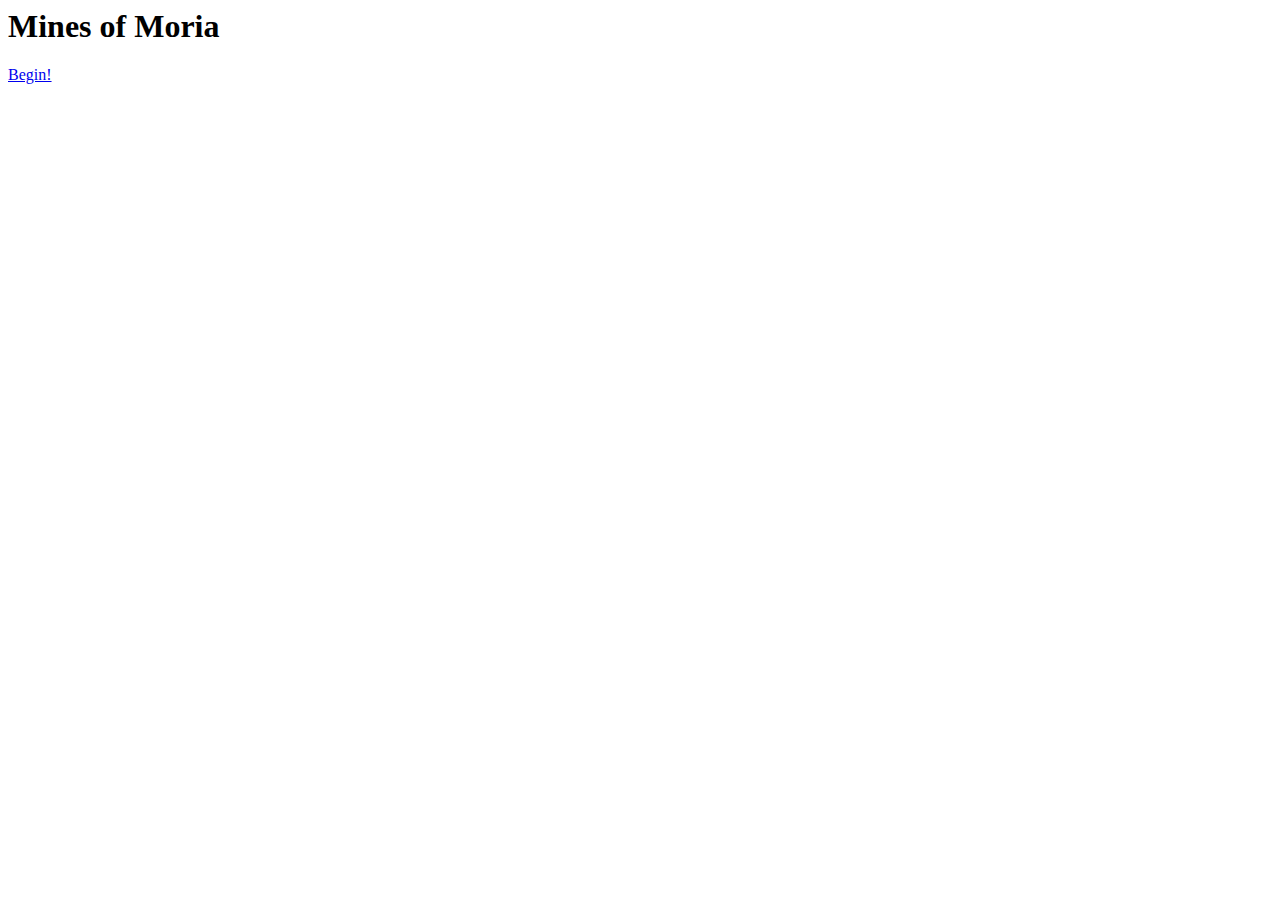
<file: index.html>
<html>

    <head>
        
    </head>

    <body>
        <main class="card">
            <h1>Mines of Moria</h1>
            <div class="actions">
                <a href="game/index.html">Begin!</a>
            </div>
        </main>
    </body>

</html>
</file>
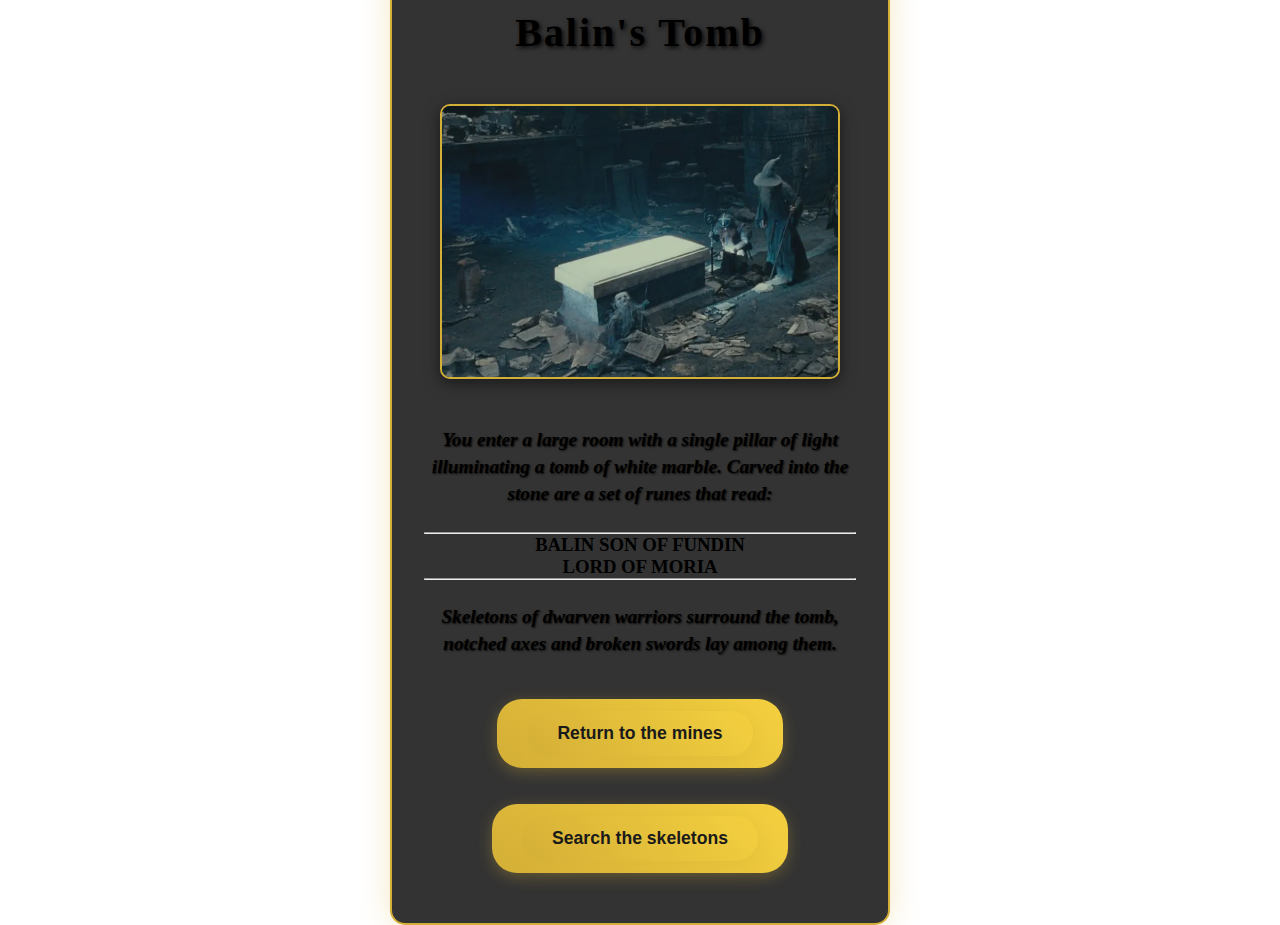
<file: game/scenes/balins_tomb.html>
<html>
    <head>
        <meta charset="UTF-8">
        <meta name="viewport" content="width=device-width, initial-scale=1.0">
        <title>Tomb of Balin - Mines of Moria</title>
        <link rel="stylesheet" href="../styles/styles.css">
    </head>

    <body class="tomb">
        <main class="card">
            <h1>Balin's Tomb</h1>
            <img src="../assets/balins_tomb.webp" alt="Balin's Tomb">
            <h2>You enter a large room with a single pillar of light illuminating a tomb of white marble. Carved into the stone are a set of runes that read:</h2>
            <hr>
            <h3>BALIN SON OF FUNDIN</h3>
            <h3>LORD OF MORIA</h3>
            <hr>
            <h2>Skeletons of dwarven warriors surround the tomb, notched axes and broken swords lay among them.</h2>
            <button>
              <a href="moria.html">Return to the mines</a>
            </button>
            <button>
              <a href="treasure.html">Search the skeletons</a>
            </button>
        </main>
        <script src="../scripts/maintain_query.js"></script>
    </body>
</html>
</file>
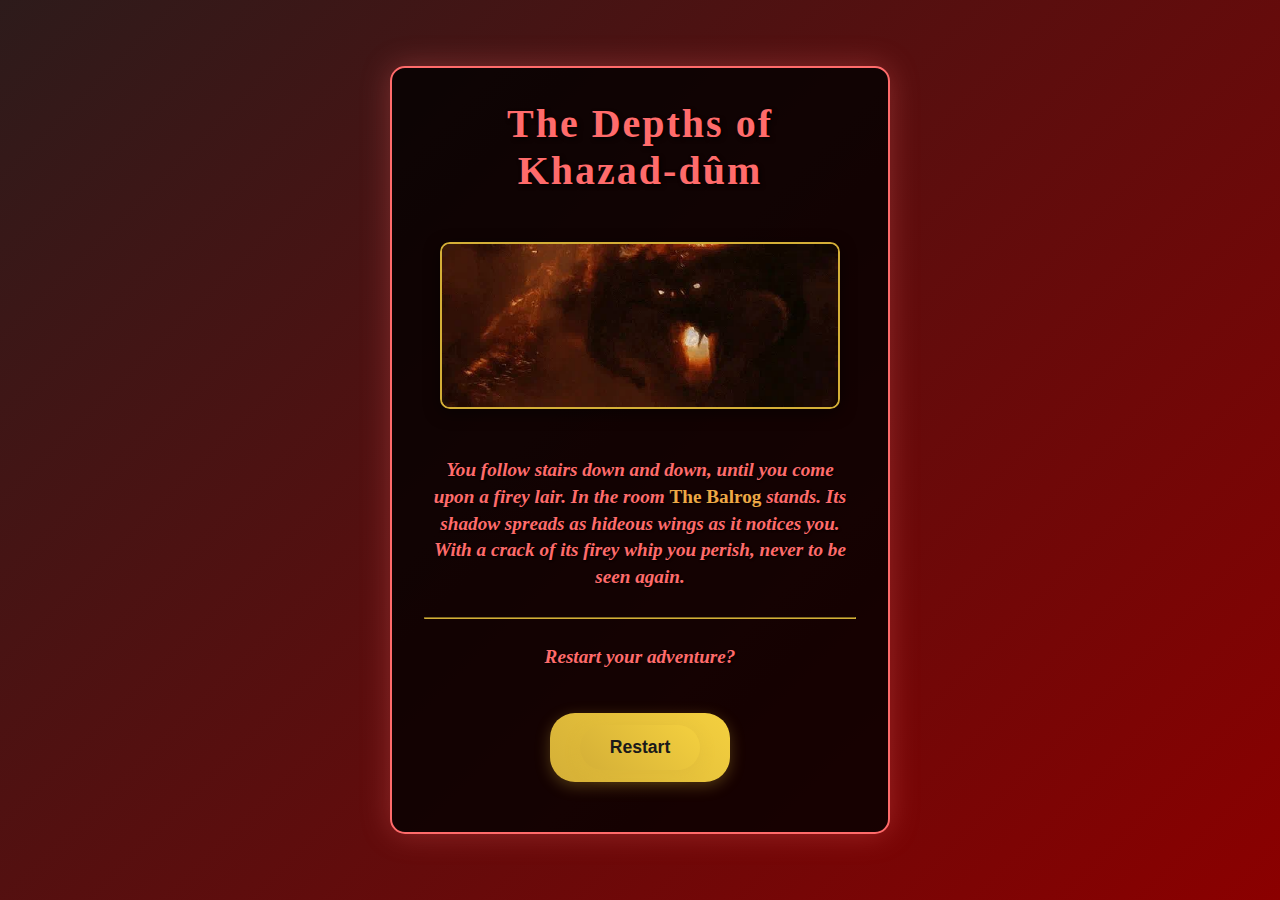
<file: game/scenes/balrog.html>
<html>
    <head>
        <meta charset="UTF-8">
        <meta name="viewport" content="width=device-width, initial-scale=1.0">
        <title>Depths of Khazad-dûm - Mines of Moria</title>
        <link rel="stylesheet" href="../styles/styles.css">
    </head>

    <body class="balrog">
        <main class="card">
            <h1>The Depths of Khazad-dûm</h1>
            <img src="../assets/balrog.webp" alt="Balrog roaring">
            <h2>You follow stairs down and down, until you come upon a firey lair. In the room <strong>The Balrog</strong> stands. 
              Its shadow spreads as hideous wings as it notices you. With a crack of its firey whip you perish, never to be seen again.</h2>
            <hr>
            <h2>Restart your adventure?</h2>
            <button>
              <a href="../../index.html">Restart</a>
            </button>
        </main>
    </body>
</html
</file>
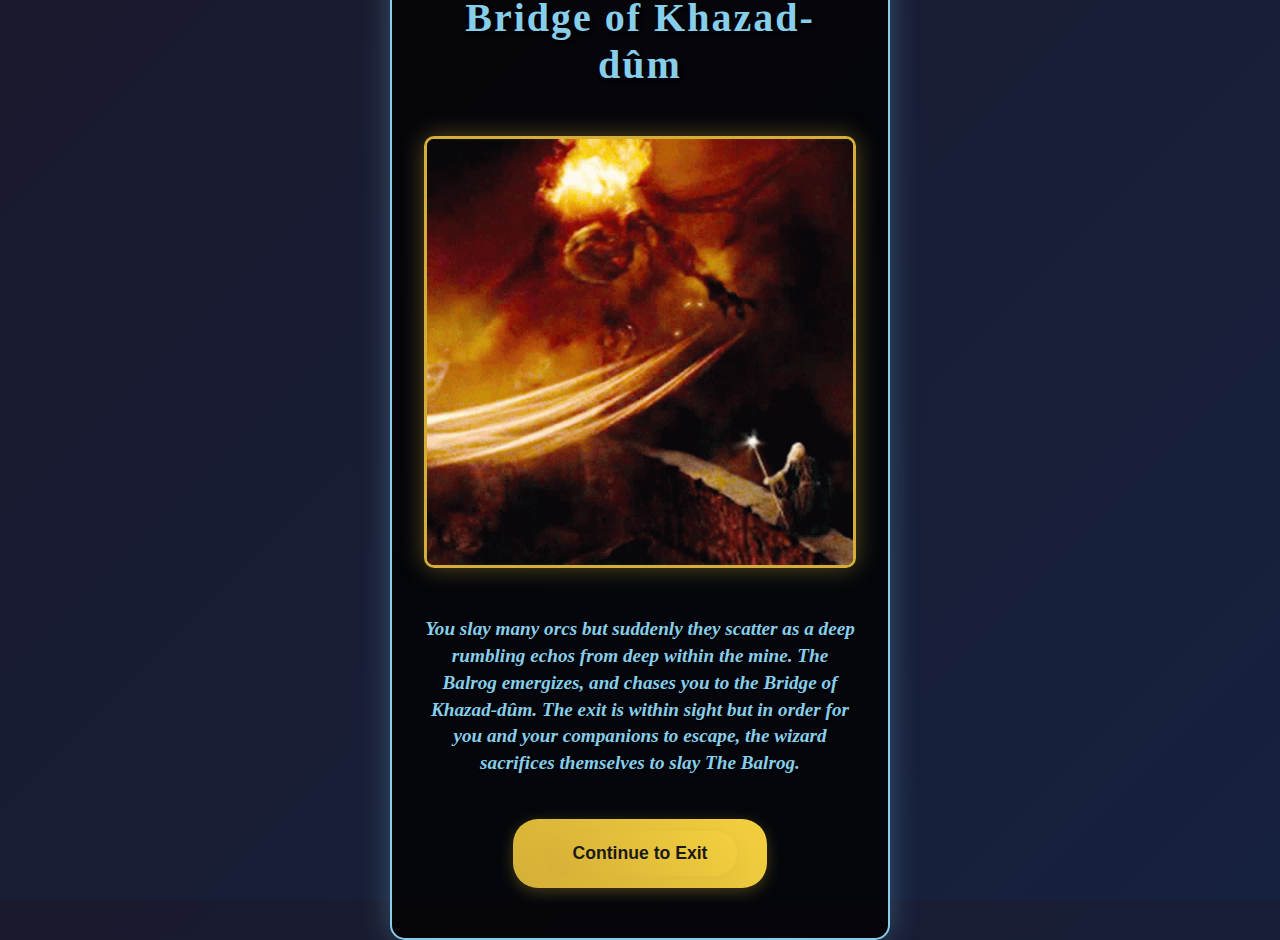
<file: game/scenes/bridge.html>
<html>
    <head>
      <meta charset="UTF-8">
      <meta name="viewport" content="width=device-width, initial-scale=1.0">
      <title>Bridge of Khazad-dûm - Mines of Moria</title>
      <link rel="stylesheet" href="../styles/styles.css">
    </head>
    <body class="bridge">
      <main class="card">
        <h1>Bridge of Khazad-dûm</h1>
        <img src="../assets/balrog-at-the-bridge.gif" alt="Balrog confronting Gandalf on the bridge">
        <h2>You slay many orcs but suddenly they scatter as a deep rumbling echos from deep within the mine. 
          <strong>The Balrog</strong> emergizes, and chases you to the Bridge of Khazad-dûm. The exit is
          within sight but in order for you and your companions to escape, the wizard sacrifices themselves
          to slay <strong>The Balrog</strong>.
        </h2>
        <button>
          <a href="exit.html">Continue to Exit</a>
        </button>
    </main>
  </body>
</html>
</file>
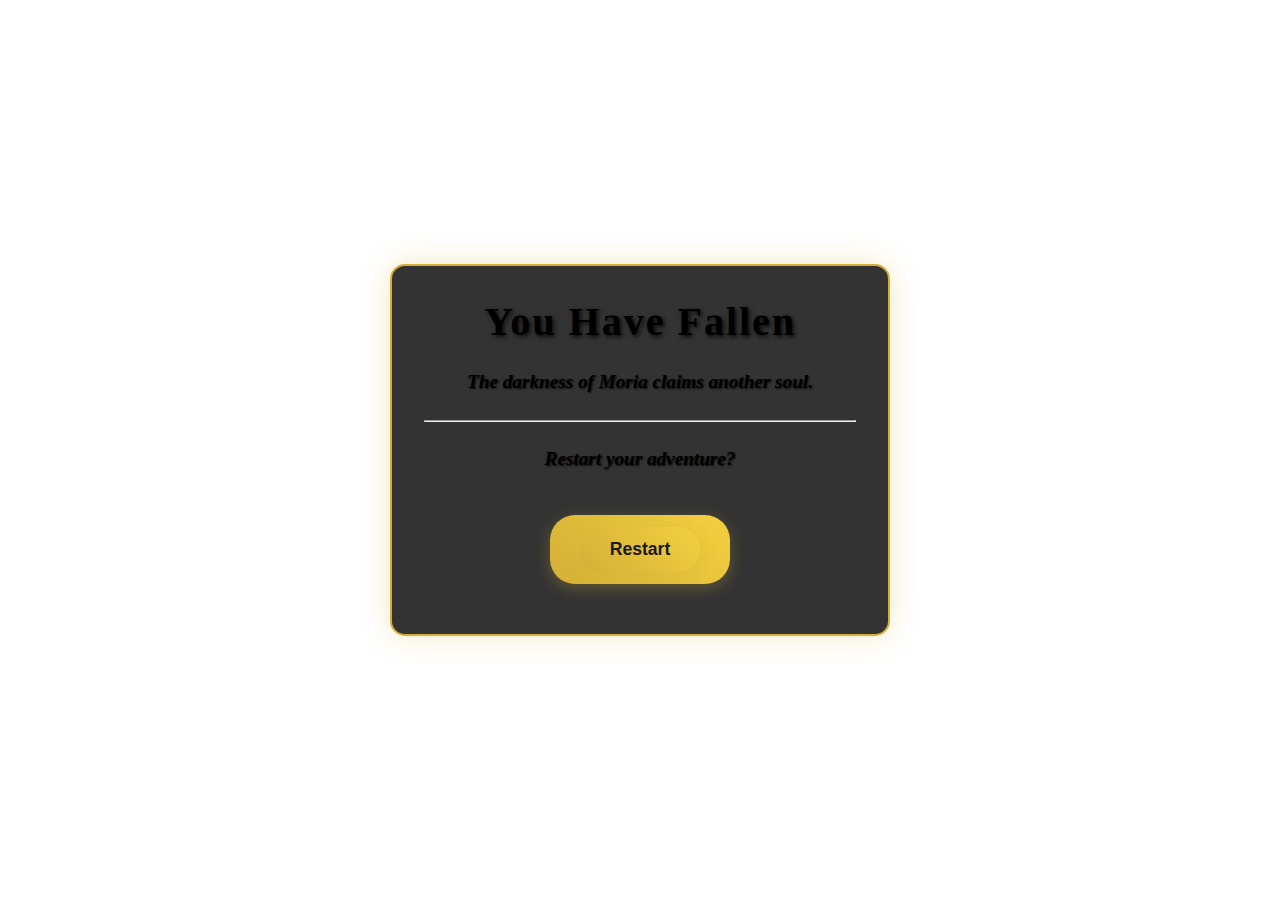
<file: game/scenes/death.html>
<html>
    <head>
        <meta charset="UTF-8">
        <meta name="viewport" content="width=device-width, initial-scale=1.0">
        <title>Death - Mines of Moria</title>
        <link rel="stylesheet" href="../styles/styles.css">
    </head>

    <body class="death">
        <main class="card">
            <h1>You Have Fallen</h1>
            <h2>The darkness of Moria claims another soul.</h2>
            <hr>
            <h2>Restart your adventure?</h2>
            <button>
              <a href="../../index.html">Restart</a>
            </button>
        </main>
        <script src="../scripts/death.js"></script>
    </body>
</html>
</file>
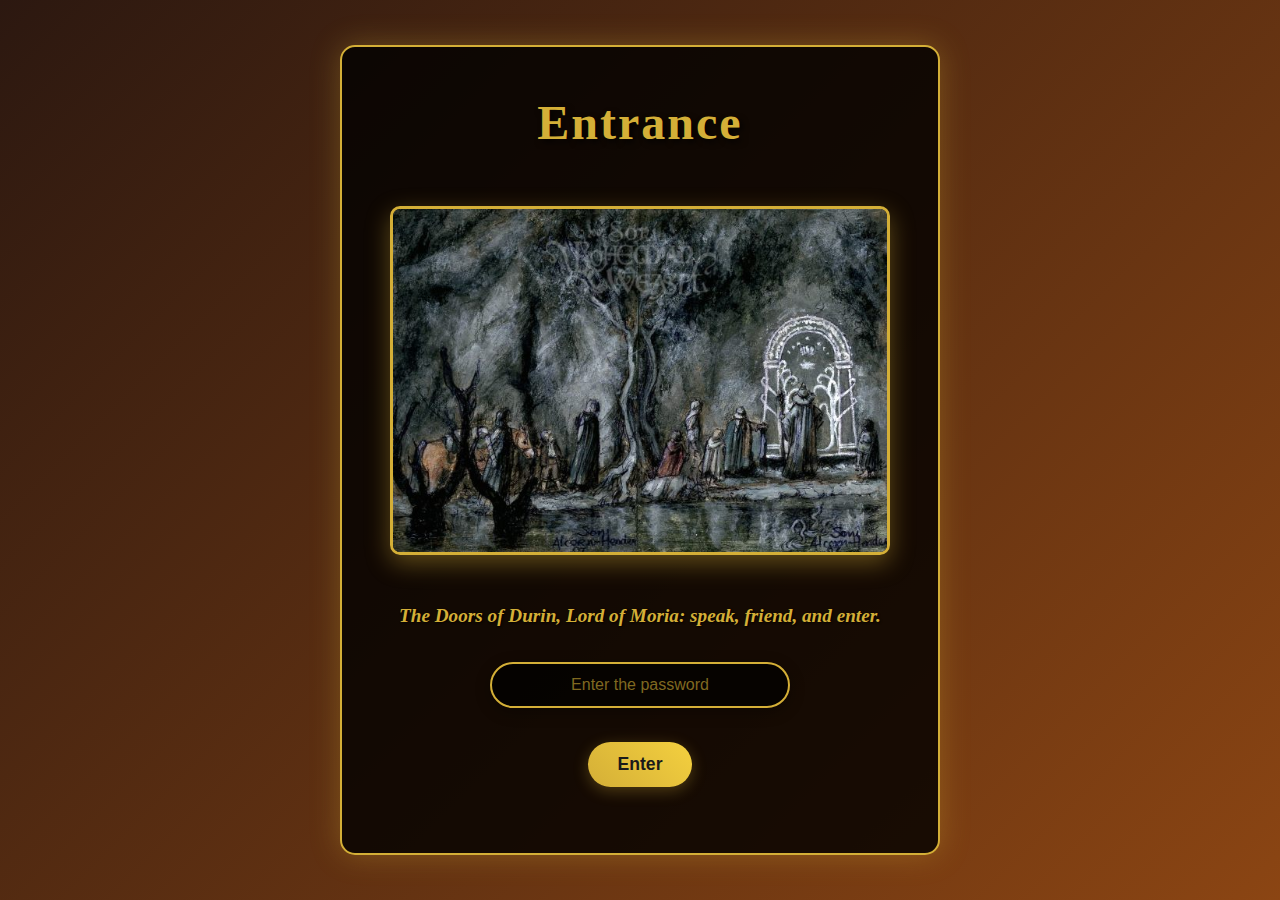
<file: game/scenes/entrance.html>
<html>
    <head>
        <meta charset="UTF-8">
        <meta name="viewport" content="width=device-width, initial-scale=1.0">
        <title>Entrance - Mines of Moria</title>
        <link rel="stylesheet" href="../styles/styles.css">
    </head>

    <body class="entrance">
        <main class="card">
            <h1>Entrance</h1>
            <img src="../assets/Entrance_2.jpg" alt="Mines of Moria Entrance">
            <h2>The Doors of Durin, Lord of Moria: speak, friend, and enter.</h2>
            <div class="password-section">
                <input type="text" id="password" placeholder="Enter the password">
                <button id="enter" onclick="checkPassword()">Enter</button>
            </div>
        </main>
        <script src="../scripts/entrance.js"></script>
    </body>
</html>
</file>
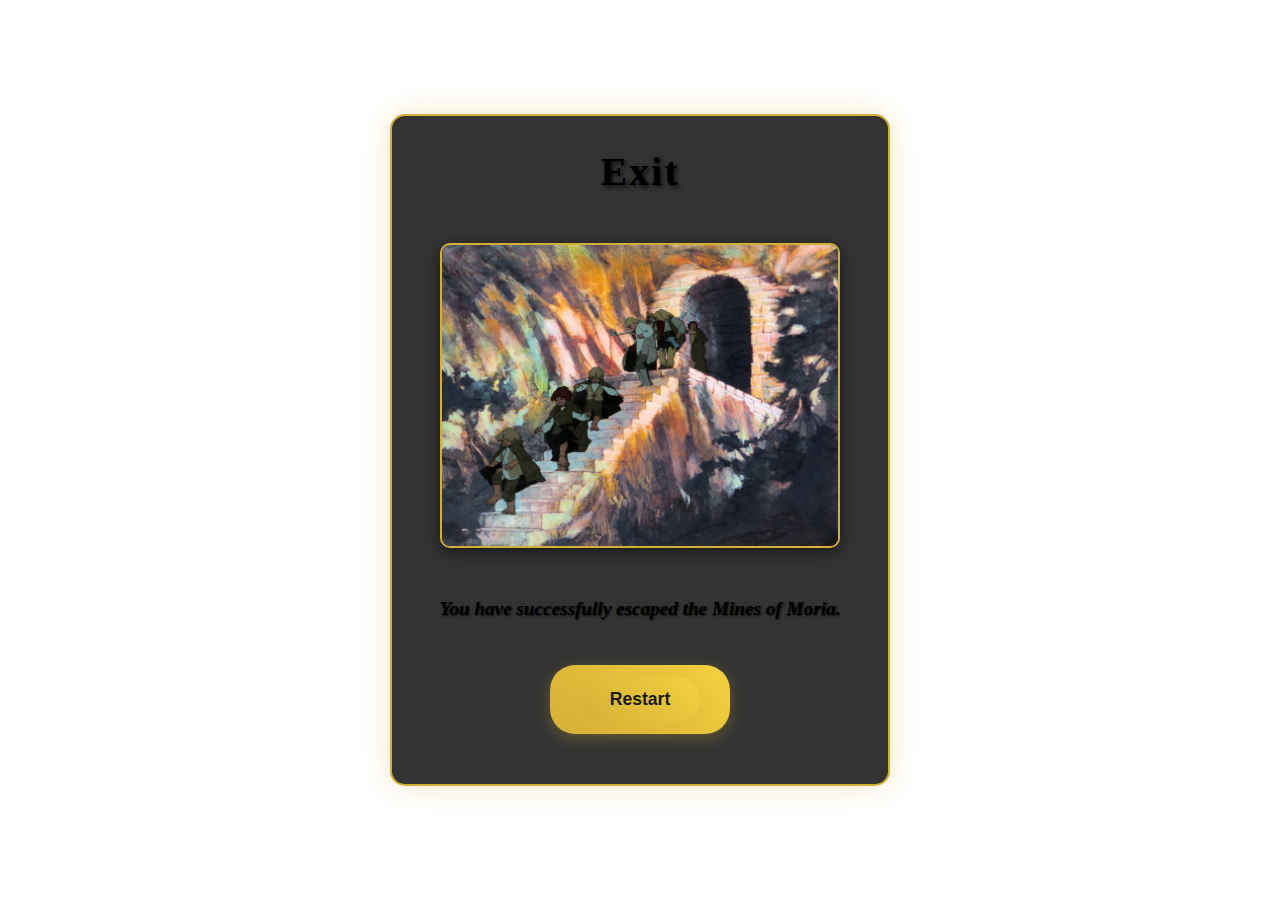
<file: game/scenes/exit.html>
<html>

    <head>
        <meta charset="UTF-8">
        <meta name="viewport" content="width=device-width, initial-scale=1.0">
        <title>Exit - Mines of Moria</title>
        <link rel="stylesheet" href="../styles/styles.css">
    </head>

    <body class="exit">
        <main class="card">
            <h1>Exit</h1>
            <img src="../assets/exit_mines.png" alt="Mines of Moria Exit">
            <h2>You have successfully escaped the Mines of Moria.</h2>
            <button>
              <a href="../../index.html">Restart</a>
            </button>
        </main>
    </body>

</html>
</file>
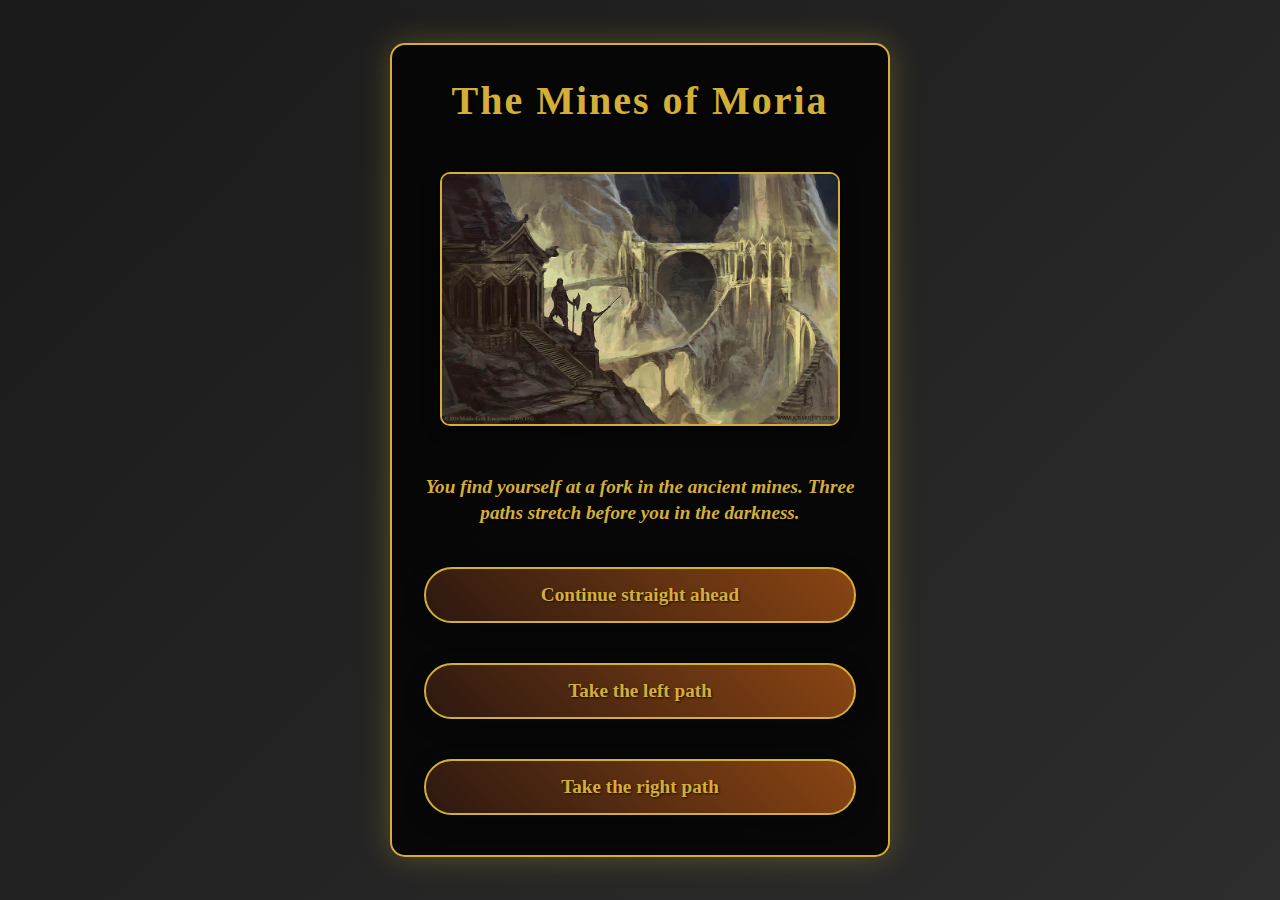
<file: game/scenes/moria.html>
<html>
    <head>
        <meta charset="UTF-8">
        <meta name="viewport" content="width=device-width, initial-scale=1.0">
        <title>Mines of Moria - Fork in the Path</title>
        <link rel="stylesheet" href="../styles/styles.css">
    </head>

    <body class="moria">
        <main class="card">
            <h1>The Mines of Moria</h1>
            <img src="../assets/Fork.jpg" alt="Fork in the mines">
            <h2>You find yourself at a fork in the ancient mines. Three paths stretch before you in the darkness.</h2>
            <div class="actions three-choices">
                <a href="balrog.html">Continue straight ahead</a>
                <a href="balins_tomb.html">Take the left path</a>
                <a href="orcs.html">Take the right path</a>
            </div>
        </main>
        <script src="../scripts/maintain_query.js"></script>
    </body>
</html>
</file>
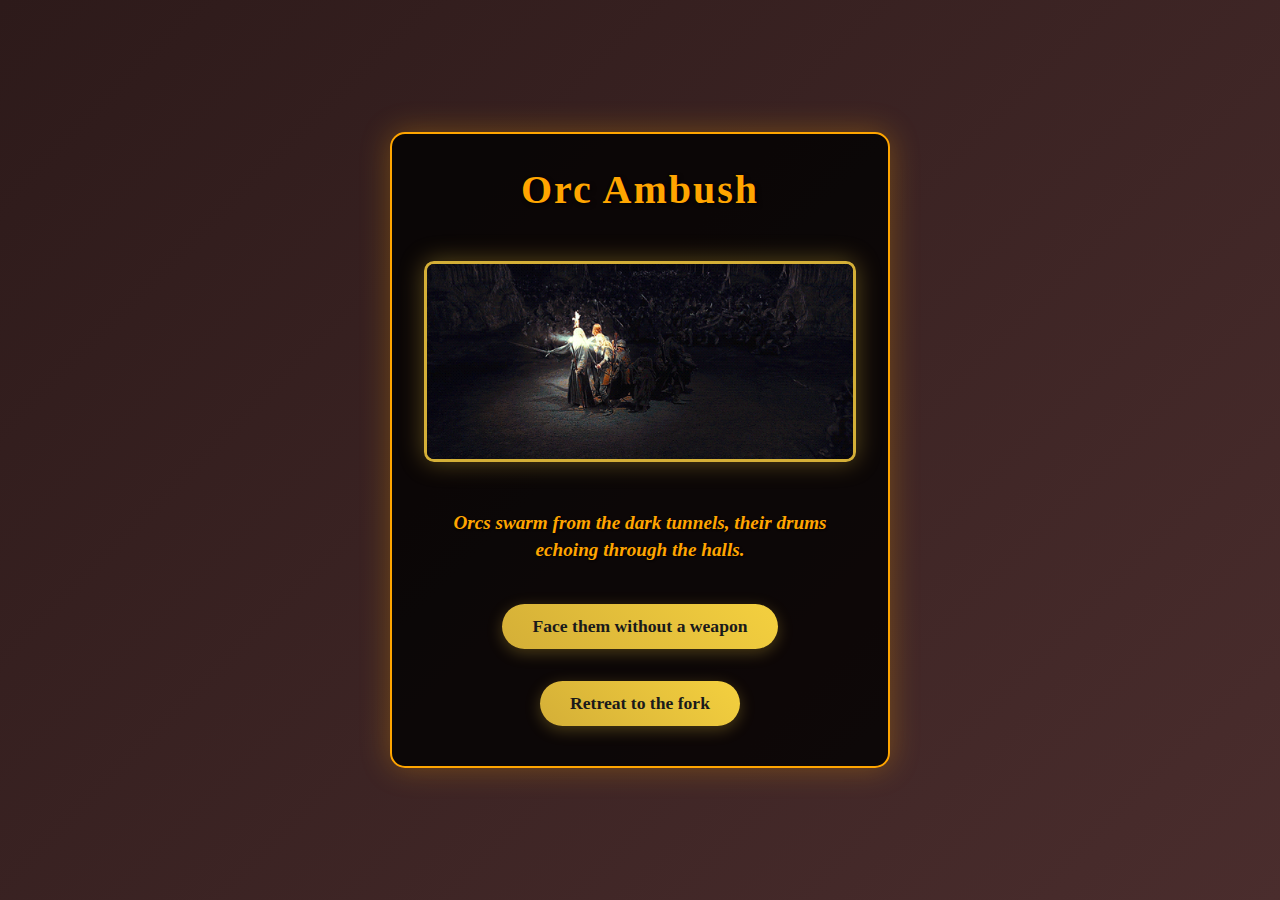
<file: game/scenes/orcs.html>
<html>
    <head>
        <meta charset="UTF-8">
        <meta name="viewport" content="width=device-width, initial-scale=1.0">
        <title>Orc Ambush - Mines of Moria</title>
        <link rel="stylesheet" href="../styles/styles.css">
    </head>

    <body class="orcs">
        <main class="card">
            <h1>Orc Ambush</h1>
            <img src="../assets/orc_encounter.gif" alt="Orcs charge from the shadows">
            <h2>Orcs swarm from the dark tunnels, their drums echoing through the halls.</h2>
            <div class="actions" id="choices"></div>
        </main>
        <script src="../scripts/orcs.js"></script>
    </body>
</html>
</file>
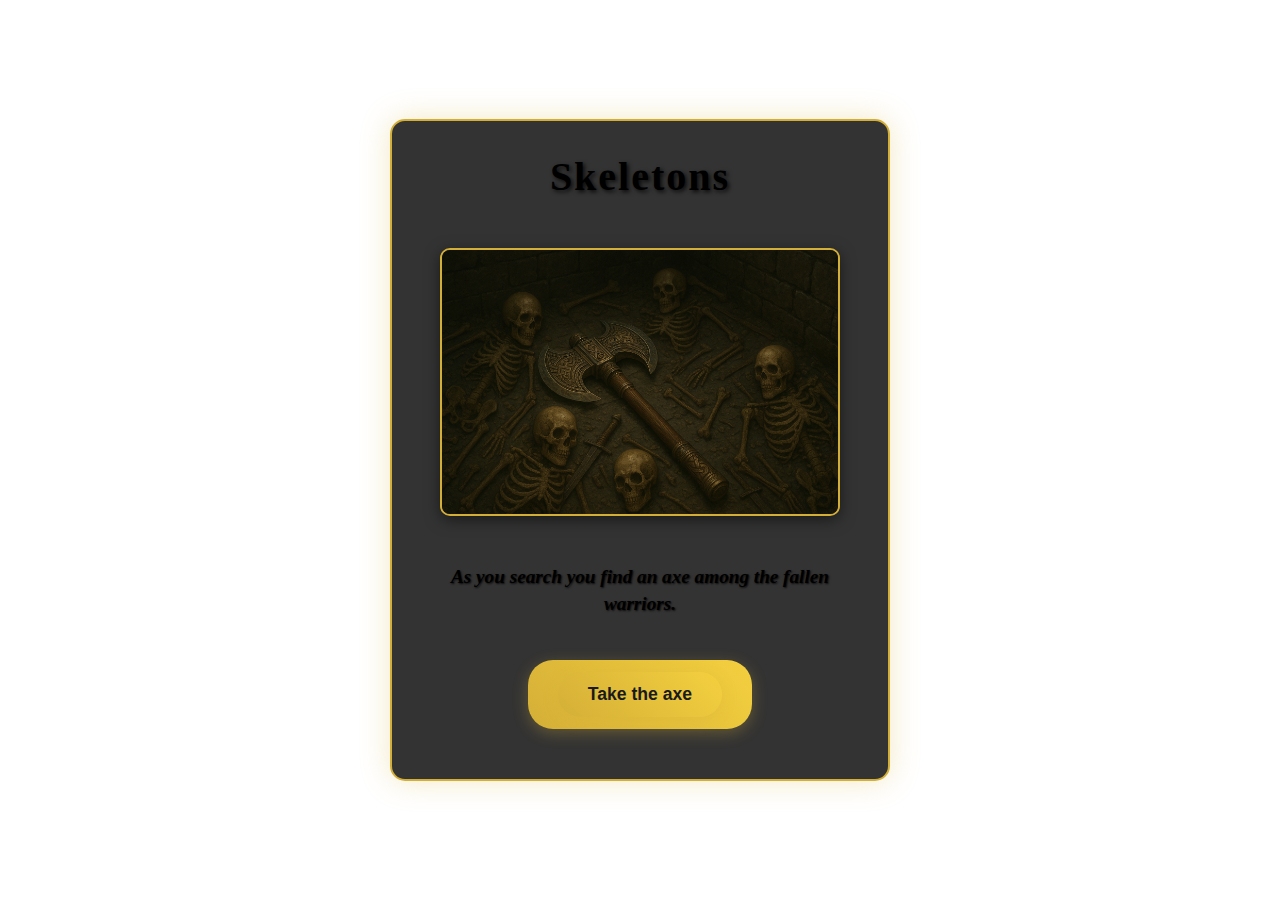
<file: game/scenes/treasure.html>
<html>
    <head>
        <meta charset="UTF-8">
        <meta name="viewport" content="width=device-width, initial-scale=1.0">
        <title>Tomb of Balin - Mines of Moria</title>
        <link rel="stylesheet" href="../styles/styles.css">
    </head>

    <body class="tomb">
        <main class="card">
            <h1>Skeletons</h1>
            <img src="../assets/axe.png" alt="Balin's Tomb">
            <h2>As you search you find an axe among the fallen warriors.</h2>
            <button>
              <a href="balins_tomb.html">Take the axe</a>
            </button>
        </main>
    </body>
</html>
</file>
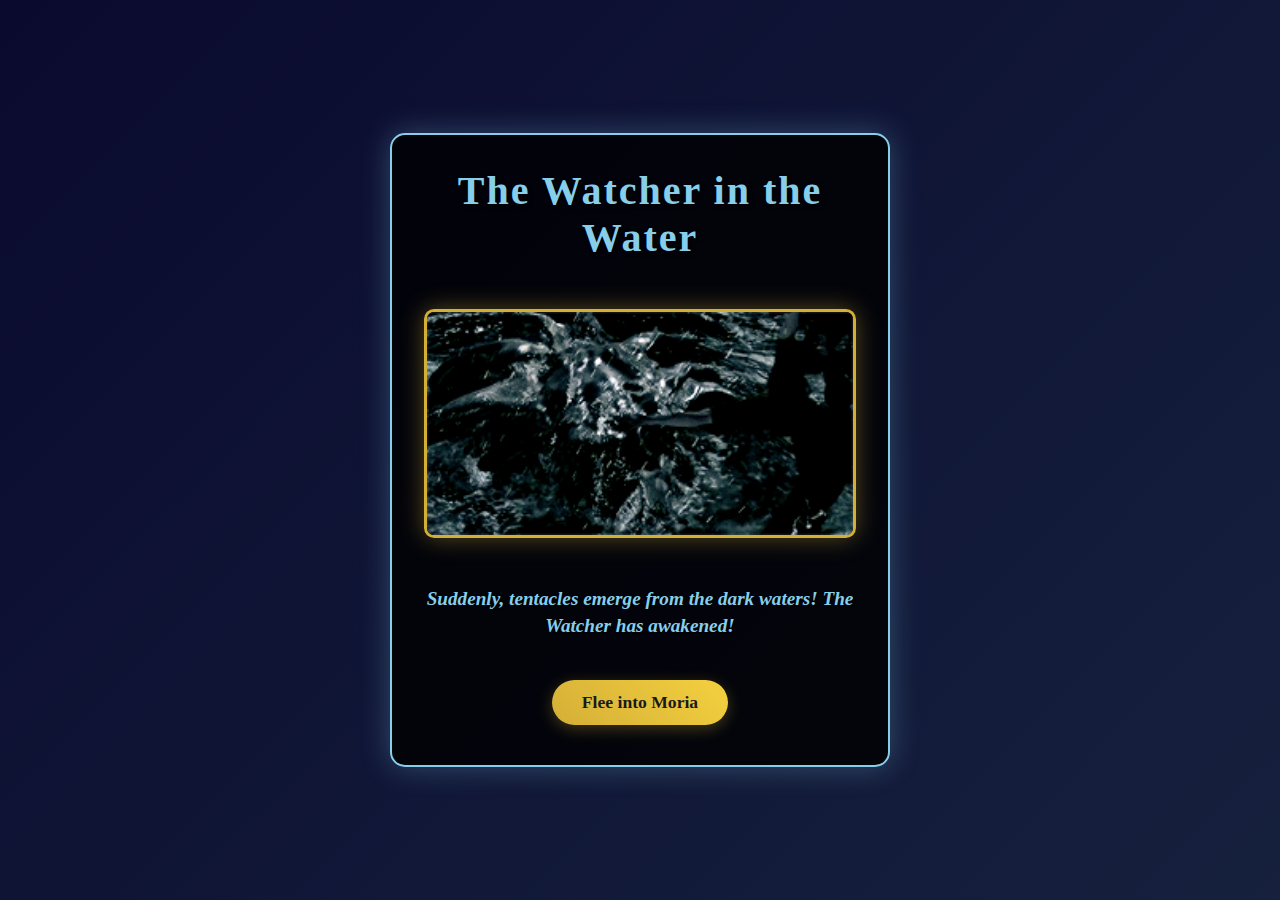
<file: game/scenes/watcher.html>
<html>
    <head>
        <meta charset="UTF-8">
        <meta name="viewport" content="width=device-width, initial-scale=1.0">
        <title>Watcher in the Water - Mines of Moria</title>
        <link rel="stylesheet" href="../styles/styles.css">
    </head>

    <body class="watcher">
        <main class="card">
            <h1>The Watcher in the Water</h1>
            <img src="../assets/Watcher_In_The_Water.gif" alt="The Watcher attacks the Fellowship">
            <h2>Suddenly, tentacles emerge from the dark waters! The Watcher has awakened!</h2>
            <div class="actions">
                <a href="moria.html">Flee into Moria</a>
            </div>
        </main>
    </body>
</html>
</file>
<file: game/styles/styles.css>
* {
    margin: 0;
    padding: 0;
    box-sizing: border-box;
}

/* Base body styling */
body {
    font-family: 'Georgia', serif;
    min-height: 100vh;
    display: flex;
    align-items: center;
    justify-content: center;
}

/* Location-specific themes */
body.entrance {
    background: linear-gradient(135deg, #2c1810 0%, #8b4513 100%);
    color: #d4af37;
}

body.watcher {
    background: linear-gradient(135deg, #0a0a2e 0%, #16213e 100%);
    color: #87ceeb;
}

body.moria {
    background: linear-gradient(135deg, #1a1a1a 0%, #2d2d2d 100%);
    color: #d4af37;
}

body.balrog {
    background: linear-gradient(135deg, #2d1b1b 0%, #8b0000 100%);
    color: #ff6b6b;
}

body.balins-tomb {
    background: linear-gradient(135deg, #1a2d1a 0%, #2d4a2d 100%);
    color: #90ee90;
}

body.orcs {
    background: linear-gradient(135deg, #2d1a1a 0%, #4a2d2d 100%);
    color: #ffa500;
}

body.bridge {
    background: linear-gradient(135deg, #1a1a2e 0%, #16213e 100%);
    color: #87ceeb;
}

/* Main page specific styling */
body.entrance .card {
    max-width: 600px;
    padding: 3rem;
}

body.entrance h1 {
    font-size: 3rem;
    margin-bottom: 2rem;
    text-shadow: 3px 3px 6px rgba(0, 0, 0, 0.8);
}

body.entrance img {
    max-width: 500px;
    border: 3px solid #d4af37;
    box-shadow: 0 8px 25px rgba(212, 175, 55, 0.4);
}

body.entrance .actions a {
    font-size: 1.3rem;
    padding: 15px 40px;
    border-radius: 30px;
    background: linear-gradient(45deg, #d4af37, #f4d03f);
    box-shadow: 0 6px 20px rgba(212, 175, 55, 0.4);
}

/* Base card styling */
.card {
    background: rgba(0, 0, 0, 0.8);
    border: 2px solid #d4af37;
    border-radius: 15px;
    padding: 2rem;
    text-align: center;
    box-shadow: 0 0 30px rgba(212, 175, 55, 0.3);
    max-width: 500px;
    width: 90%;
}

/* Location-specific card themes */
body.entrance .card {
    border-color: #d4af37;
    box-shadow: 0 0 30px rgba(212, 175, 55, 0.3);
}

body.watcher .card {
    border-color: #87ceeb;
    box-shadow: 0 0 30px rgba(135, 206, 235, 0.3);
}

body.moria .card {
    border-color: #d4af37;
    box-shadow: 0 0 30px rgba(212, 175, 55, 0.3);
}

body.balrog .card {
    border-color: #ff6b6b;
    box-shadow: 0 0 30px rgba(255, 107, 107, 0.3);
}

body.balrog hr {
    border-color: #d4af37;
    margin: 2vw 0
}

body.balrog strong {
    font-style: normal;
    color: #eea845;
}

body.balins-tomb .card {
    border-color: #90ee90;
    box-shadow: 0 0 30px rgba(144, 238, 144, 0.3);
}

body.orcs .card {
    border-color: #ffa500;
    box-shadow: 0 0 30px rgba(255, 165, 0, 0.3);
}

body.bridge .card {
    border-color: #87ceeb;
    box-shadow: 0 0 30px rgba(135, 206, 235, 0.3);
}

h1 {
    font-size: 2.5rem;
    margin-bottom: 1.5rem;
    text-shadow: 2px 2px 4px rgba(0, 0, 0, 0.8);
    letter-spacing: 2px;
}

img {
    width: 100%;
    max-width: 400px;
    height: auto;
    border-radius: 10px;
    margin: 1.5rem 0;
    border: 2px solid #d4af37;
    box-shadow: 0 4px 15px rgba(0, 0, 0, 0.5);
}

/* Default link styling - you can experiment with this */
a {
    display: inline-block;
    background: linear-gradient(45deg, #d4af37, #f4d03f);
    color: #1a1a1a;
    text-decoration: none;
    padding: 12px 30px;
    border-radius: 25px;
    font-weight: bold;
    font-size: 1.1rem;
    transition: all 0.3s ease;
    box-shadow: 0 4px 15px rgba(212, 175, 55, 0.3);
}

a:hover {
    transform: translateY(-2px);
    box-shadow: 0 6px 20px rgba(212, 175, 55, 0.5);
    background: linear-gradient(45deg, #f4d03f, #d4af37);
}

h2 {
    font-size: 1.2rem;
    margin: 1.5rem 0;
    font-style: italic;
    text-shadow: 1px 1px 2px rgba(0, 0, 0, 0.8);
    line-height: 1.4;
}

.password-section {
    margin-top: 2rem;
    display: flex;
    flex-direction: column;
    gap: 1rem;
    align-items: center;
}

input[type="text"] {
    padding: 12px 20px;
    border: 2px solid #d4af37;
    border-radius: 25px;
    background: rgba(0, 0, 0, 0.7);
    color: #d4af37;
    font-size: 1rem;
    text-align: center;
    width: 100%;
    max-width: 300px;
    box-shadow: 0 4px 15px rgba(0, 0, 0, 0.3);
}

input[type="text"]:focus {
    outline: none;
    border-color: #f4d03f;
    box-shadow: 0 0 20px rgba(212, 175, 55, 0.5);
}

input[type="text"]::placeholder {
    color: rgba(212, 175, 55, 0.6);
}

button {
    background: linear-gradient(45deg, #d4af37, #f4d03f);
    color: #1a1a1a;
    border: none;
    padding: 12px 30px;
    border-radius: 25px;
    font-weight: bold;
    font-size: 1.1rem;
    cursor: pointer;
    transition: all 0.3s ease;
    box-shadow: 0 4px 15px rgba(212, 175, 55, 0.3);
    margin: 2vh 2vw
}

button:hover {
    transform: translateY(-2px);
    box-shadow: 0 6px 20px rgba(212, 175, 55, 0.5);
    background: linear-gradient(45deg, #f4d03f, #d4af37);
}

/* Default actions container - you can experiment with this */
.actions {
    display: flex;
    flex-direction: column;
    gap: 1rem;
    align-items: center;
    margin-top: 2rem;
}

.actions a {
    margin: 0.5rem 0;
}

img[src$=".gif"] {
    max-width: 500px;
    border: 3px solid #d4af37;
    box-shadow: 0 0 25px rgba(212, 175, 55, 0.4);
}

.actions.three-choices {
    display: flex;
    flex-direction: column;
    gap: 1.5rem;
    max-width: 500px;
    margin: 2rem auto 0;
}

.actions.three-choices a {
    width: 100%;
    text-align: center;
    padding: 15px 25px;
    font-size: 1.2rem;
    border-radius: 30px;
    background: linear-gradient(45deg, #2c1810, #8b4513);
    border: 2px solid #d4af37;
    color: #d4af37;
    text-shadow: 1px 1px 2px rgba(0, 0, 0, 0.8);
    box-shadow: 0 6px 20px rgba(0, 0, 0, 0.4);
    transition: all 0.3s ease;
}

.actions.three-choices a:hover {
    background: linear-gradient(45deg, #8b4513, #d4af37);
    color: #1a1a1a;
    transform: translateY(-3px);
    box-shadow: 0 8px 25px rgba(212, 175, 55, 0.6);
    border-color: #f4d03f;
}
</file>
